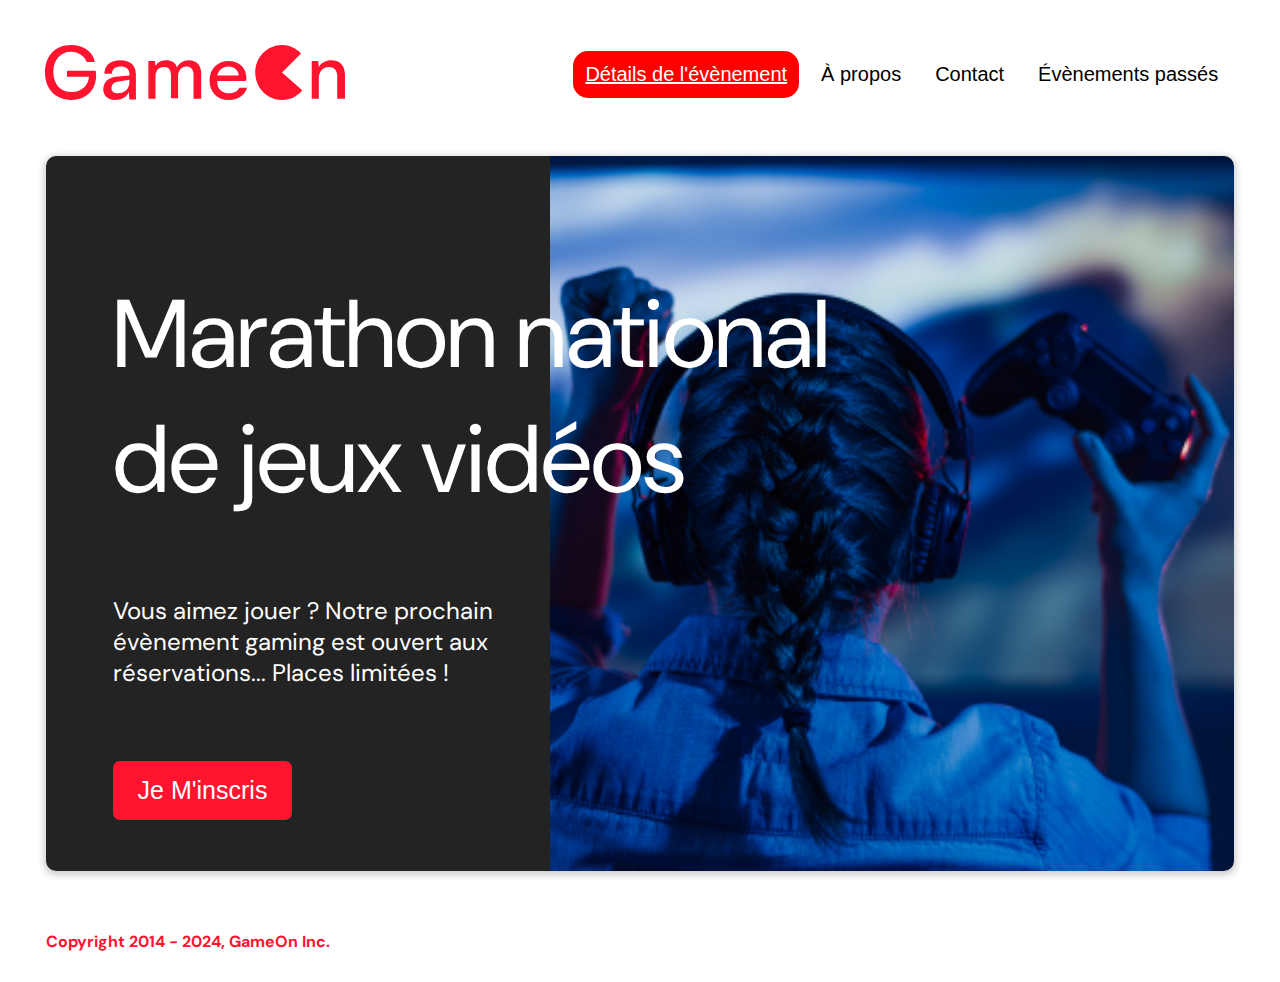
<file: index.html>
<!DOCTYPE html>
<html lang="fr">

<head>
  <meta charset="UTF-8">
  <meta name="viewport" content="width=device-width, initial-scale=1.0">
  <title>Reservation</title>
  <link rel="shortcut icon" href="./img/favicon.svg" type="image/x-icon">
  <link rel="stylesheet" href="./css/modal.css">
  <link rel="stylesheet" href="https://cdnjs.cloudflare.com/ajax/libs/font-awesome/4.7.0/css/font-awesome.min.css">
  <link href="https://fonts.googleapis.com/css?family=DM+Sans" rel="stylesheet">
  <script src="./js/modal.js" defer></script>
  <script src="./js/formValidation.js" defer></script>
</head>

<body>
  <header>
    <div class="navigation" id="navigation">
      <div class="header-logo">
        <img alt="logo" src="./img/logo.svg" class="logo-img">
      </div>
      <div class="main-navbar">
        <a href="javascript:void(0);" class="icon">
          <i class="fa fa-bars burger-color"></i>
        </a>
        <a href="#" class="active"><span>Détails de l'évènement</span></a>
        <a href="#"><span>À propos</span></a>
        <a href="#"><span>Contact</span></a>
        <a href="#"><span>Évènements passés</span></a>
      </div>
    </div>
  </header>
  <main>
    <div class="hero-section">
      <div class="hero-content">
        <h1 class="hero-headline">
          Marathon national<br>
          de jeux vidéos
        </h1>
        <p class="hero-text">
          Vous aimez jouer ? Notre prochain évènement gaming est ouvert aux réservations... Places limitées !
        </p>
        <button class="btn-signup modal-btn">je m'inscris</button>
      </div>
      <div class="hero-img">
        <img src="./img/bg_img.jpg" alt="img">
      </div>
      <button class="btn-signup modal-btn">je m'inscris</button>
    </div>
    <div class="modal-background">
      <div class="content">
        <span class="close"></span>
        <div class="modal-body">
          <form name="reserve" action="index.html" method="get">
            <div class="formData" data-error-visible="false">
              <label for="first">Prénom</label><br>
              <input class="text-control" type="text" id="first" name="first" minlength="2"><br>
            </div>
            <div class="formData" data-error-visible="false">
              <label for="last">Nom</label><br>
              <input class="text-control" type="text" id="last" name="last"><br>
            </div>
            <div class="formData" data-error-visible="false">
              <label for="email">E-mail</label><br>
              <input class="text-control" type="email" id="email" name="email"><br>
            </div>
            <div class="formData" data-error-visible="false">
              <label for="birthday">Date de naissance</label><br>
              <input class="text-control" type="date" id="birthday" name="birthday"><br>
            </div>
            <div class="formData" data-error-visible="false">
              <label for="quantity">À combien de tournois GameOn avez-vous déjà participé ?</label><br>
              <input type="number" class="text-control" id="quantity" name="quantity" min="0" max="99">
            </div>
            <p class="text-label">
              A quel tournoi souhaitez-vous participer cette année ?
            </p>
            <div class="formData" data-error-visible="false" id="locations">
              <input class="checkbox-input" type="radio" id="location1" name="location" value="New York">
              <label class="checkbox-label" for="location1">
                <span class="checkbox-icon"></span>
                New York
              </label>
              <input class="checkbox-input" type="radio" id="location2" name="location" value="San Francisco">
              <label class="checkbox-label" for="location2">
                <span class="checkbox-icon"></span>
                San Francisco
              </label>
              <input class="checkbox-input" type="radio" id="location3" name="location" value="Seattle">
              <label class="checkbox-label" for="location3">
                <span class="checkbox-icon"></span>
                Seattle
              </label>
              <input class="checkbox-input" type="radio" id="location4" name="location" value="Chicago">
              <label class="checkbox-label" for="location4">
                <span class="checkbox-icon"></span>
                Chicago
              </label>
              <input class="checkbox-input" type="radio" id="location5" name="location" value="Boston">
              <label class="checkbox-label" for="location5">
                <span class="checkbox-icon"></span>
                Boston
              </label>
              <input class="checkbox-input" type="radio" id="location6" name="location" value="Portland">
              <label class="checkbox-label" for="location6">
                <span class="checkbox-icon"></span>
                Portland
              </label>
            </div>
            <div class="formData" data-error-visible="false">
              <input class="checkbox-input" type="checkbox" id="checkbox1" checked required>
              <label class="checkbox2-label" for="checkbox1">
                <span class="checkbox-icon"></span>
                J'ai lu et accepté les conditions d'utilisation.
              </label>
              <br>
              <input class="checkbox-input" type="checkbox" id="checkbox2">
              <label class="checkbox2-label" for="checkbox2">
                <span class="checkbox-icon"></span>
                Je souhaite être prévenu des prochains évènements.
              </label>
              <br>
            </div>
            <input class="btn-submit" type="submit" value="C'est parti">
          </form>
        </div>
      </div>
    </div>
    <div class="confirmation">
      <div class="confirmation-content">
        <span class="confirmation-content__close"></span>
        <p class="confirmation-content__text">Merci pour<br>votre inscription</p>
        <button class="btn-submit" id="confirmation-content__btn">Fermer</button>
      </div>
    </div>
  </main>
  <footer>
    <p class="copyrights">Copyright 2014 - 2024, GameOn Inc.</p>
  </footer>
</body>

</html>
</file>
<file: css/modal.css>
/* Global Styles */
:root {
  --font-default: "DM Sans", Arial, Helvetica, sans-serif;
  --modal-duration: 0.8s;
}

* {
  padding: 0;
  scroll-behavior: smooth;
  box-sizing: border-box;
}

p {
  margin: 0;
}

/* Body Styles */

body {
  font-family: var(--font-default);
  max-width: 1300px;
  margin: 0 auto;
  overflow-x: hidden;
  -webkit-font-smoothing: antialiased;
}

/* Main styles */

main {
  font-size: 130%;
  font-weight: bolder;
  color: black;
  padding-top: 0.5vw;
  padding-left: 2vw;
  padding-right: 2vw;
  margin: 1px 20px 15px;
  border-radius: 2rem;
}

span:hover {
  cursor: pointer;
}

/* Header */

.header-logo {
  float: left;
  margin-right: inherit;
}

.logo-img {
  width: 300px;
}

.navigation {
  overflow: hidden;
  margin: 3.5%;
  display: flex;
  align-items: center;
  justify-content: space-between;
}

.navigation a {
  float: left;
  display: block;
  color: #000000;
  text-align: center;
  padding: 12px 12px;
  margin: 5px;
  text-decoration: none;
  font-size: 20px;
  font-family: Roboto, sans-serif;
}

.navigation a:hover {
  background-color: #ff0000;
  color: #ffffff;
  border-radius: 15px;
  text-decoration: underline;
}

.navigation a.active {
  background-color: #ff0000;
  color: #ffffff;
  border-radius: 15px;
  text-decoration: underline;
}

.navigation .icon {
  display: none;
  color: #FF001B;
  float: right;
  margin-right: 10px;
}

/* Section hero */

.hero-section {
  border-radius: 10px;
  display: grid;
  grid-template-columns: repeat(12, 1fr);
  overflow: hidden;
  box-shadow: 0 2px 7px 2px rgba(0, 0, 0, 0.2);
  margin-bottom: 10px;
}

.hero-content {
  padding: 51px 67px;
  grid-column: span 4;
  background: #232323;
  color: #fff;
  position: relative;
  text-align: left;
  min-width: 424px;
}

.hero-content::after {
  content: "";
  width: 100%;
  height: 100%;
  background: #232323;
  position: absolute;
  right: -80px;
  top: 0;
}

.hero-content>* {
  position: relative;
  z-index: 1;
}

.hero-headline {
  font-size: 6rem;
  font-weight: normal;
  white-space: nowrap;
}

.hero-text {
  width: 146%;
  font-weight: normal;
  margin: 73px 0;
  padding: 0;
  font-size: 1.5rem;
}

.hero-img {
  grid-column: span 8;
}

.hero-img img {
  width: 100%;
  height: 100%;
  display: block;
  padding: 0;
}

.hero-section>.btn-signup {
  display: none;
}

/* Modal form */
.modal-background {
  display: none;
  position: fixed;
  z-index: 1;
  left: 0;
  top: 0;
  height: 100%;
  width: 100%;
  overflow: auto;
  background-color: rgba(26, 39, 156, 0.4);
}

.content {
  margin: 5% auto;
  width: 100%;
  max-width: 500px;
  animation-name: modalLaunch;
  animation-duration: var(--modal-duration);
  background: #232323;
  border-radius: 10px;
  overflow: hidden;
  position: relative;
  color: #fff;
  padding-top: 10px;
}

.modal-body {
  padding: 15px 38px;
  margin: 15px auto;
}

.close {
  position: absolute;
  right: 15px;
  top: 15px;
  width: 32px;
  height: 32px;
  opacity: 1;
  cursor: pointer;
  transform: scale(0.7);
}

.close:before,
.close:after {
  position: absolute;
  left: 15px;
  content: " ";
  height: 33px;
  width: 3px;
  background-color: #fff;
}

.close:before {
  transform: rotate(45deg);
}

.close:after {
  transform: rotate(-45deg);
}

label {
  font-family: var(--font-default);
  font-size: 14px;
  font-weight: normal;
  display: inline-block;
  margin: 11px 0 17px 0;
}

label:hover {
  cursor: pointer;
}

input {
  padding: 8px;
  border: 1px solid #c4c4c4;
  outline: none;
}

.text-control {
  margin: 0;
  padding: 8px;
  width: 100%;
  border-radius: 8px;
  font-size: 20px;
  height: 48px;
}

.formData[data-error]::after {
  content: attr(data-error);
  font-size: 10px;
  color: #e54858;
  display: block;
  margin-top: 4px;
  margin-bottom: 7px;
  text-align: left;
  line-height: 1.3;
  opacity: 0;
  transition: 0.3s;
}

.formData[data-error-visible="true"]::after {
  opacity: 1;
}

.formData[data-error-visible="true"] .text-control {
  border: 2px solid #e54858;
}

.checkbox-label,
.checkbox2-label {
  position: relative;
  font-size: 12px;
  font-weight: normal;
  margin-left: 23px;
  margin-right: 25px;
}

.checkbox-label .checkbox-icon,
.checkbox2-label .checkbox-icon {
  display: block;
  width: 20px;
  height: 20px;
  border: 2px solid #279e7a;
  border-radius: 50%;
  text-indent: 29px;
  white-space: nowrap;
  position: absolute;
  left: -25px;
  top: -3px;
  transition: 0.3s;
}

.checkbox-label .checkbox-icon::after,
.checkbox2-label .checkbox-icon::after {
  content: "";
  width: 13px;
  height: 13px;
  background-color: #279e7a;
  border-radius: 50%;
  text-indent: 29px;
  white-space: nowrap;
  position: absolute;
  left: 50%;
  top: 50%;
  transform: translate(-50%, -50%);
  transition: 0.3s;
  opacity: 0;
}

.checkbox-input {
  display: none;
}

.checkbox-input:checked+.checkbox-label .checkbox-icon::after,
.checkbox-input:checked+.checkbox2-label .checkbox-icon::after {
  opacity: 1;
}

.checkbox-input:checked+.checkbox2-label .checkbox-icon {
  background: #279e7a;
}

.checkbox2-label .checkbox-icon {
  border-radius: 4px;
  border: 0;
  background: #c4c4c4;
}

.checkbox2-label .checkbox-icon::after {
  width: 7px;
  height: 4px;
  border-radius: 2px;
  background: transparent;
  border: 2px solid transparent;
  border-bottom-color: #fff;
  border-left-color: #fff;
  transform: rotate(-55deg);
  left: 21%;
  top: 19%;
}

.btn-submit,
.btn-signup {
  background: #fe142f;
  display: block;
  margin: 12px auto auto auto;
  border-radius: 7px;
  font-size: 1rem;
  padding: 12px 82px;
  color: #fff;
  cursor: pointer;
  border: none;
}

.btn-signup {
  outline: none;
  text-transform: capitalize;
  margin: 0;
  margin-top: 59px;
  font-size: 25px;
  padding: 15px 25px;
}

.btn-submit:hover,
.btn-signup:hover {
  background: #3876ac;
}

/* styles for tournament select */
.text-label {
  font-weight: normal;
  font-size: 14px;
}

/* Footer */

footer {
  padding-left: 2vw;
  padding-right: 2vw;
  margin: 0 20px;
}

.copyrights {
  color: #fe142f;
  padding: 0;
  font-size: 1rem;
  margin: 60px 0 30px;
  font-weight: bolder;
}

/* Confirmation modal */

.confirmation {
  display: none;
  position: fixed;
  z-index: 1;
  left: 0;
  top: 0;
  height: 101%;
  width: 100%;
  overflow: auto;
  background-color: rgba(26, 39, 156, 0.4);
}

.confirmation-content {
  margin: 5% auto;
  width: 100%;
  height: 87%;
  max-width: 500px;
  animation-name: modalLaunch;
  animation-duration: var(--modal-duration);
  background: #232323;
  border-radius: 10px;
  overflow: hidden;
  position: relative;
  color: #fff;
  box-shadow: 0px 12px 12px 0px rgba(0, 0, 0, 0.25);
}

.confirmation-content__close {
  position: absolute;
  right: 15px;
  top: 15px;
  width: 32px;
  height: 32px;
  opacity: 1;
  cursor: pointer;
  transform: scale(0.7);
}

.confirmation-content__close:before,
.confirmation-content__close:after {
  position: absolute;
  left: 15px;
  content: " ";
  height: 33px;
  width: 3px;
  background-color: #fff;
}

.confirmation-content__close:before {
  transform: rotate(45deg);
}

.confirmation-content__close:after {
  transform: rotate(-45deg);
}

.confirmation-content__text {
  width: 100%;
  height: 100%;
  background-color: #232323;
  color: #fff;
  display: flex;
  justify-content: center;
  align-items: center;
  padding: 20px;
  text-align: center;
  line-height: 142.6%;
  font-size: 36px;
  font-weight: 400;
}

#confirmation-content__btn {
  position: relative;
  top: -140px;
}

/*--------------------------------media query--------------------------------*/

@media (min-width: 801px) and (max-width: 979px) {
  .hero-headline {
    font-size: 4.5rem;
  }
}

@media screen and (max-width: 800px) {
  main {
    padding-top: 0;
    margin-top: 0;
  }

  h1 {
    margin: 0;
  }

  .logo-img {
    width: 170px;
    padding-top: 20px;
    padding-left: 15px;
    padding-right: 0;
    padding-bottom: 20px;
  }

  .hero-section {
    display: block;
    box-shadow: unset;
  }

  .hero-content {
    background: #fff;
    color: #000;
    padding: 0;
    min-width: auto;
  }

  .hero-content::after {
    content: unset;
  }

  .hero-content .btn-signup {
    display: none;
  }

  .hero-headline {
    font-size: 4rem;
    font-weight: bold;
    white-space: normal;
    text-align: justify;
  }

  .hero-text {
    width: unset;
    font-size: 1.5rem;
    margin: 17px 0 36px 0;
  }

  .hero-img img {
    border-radius: 10px;
    margin-top: 40px;
  }

  .hero-section>.btn-signup {
    display: block;
    margin: 32px auto 10px;
  }

  .copyrights {
    margin-top: 50px;
    text-align: center;
  }
}

@media screen and (max-width: 768px) {

  label {
    margin: 10px 0;
  }

  .modal-body {
    padding: 15px 30px;
  }

  .formData {
    font-size: 14px;
  }

  .main-navbar {
    width: 100%;
  }

  .navigation {
    overflow: hidden;
    margin: 3.5%;
  }

  .navigation a {
    display: none;
  }

  .navigation a.icon {
    float: right;
    display: block;
  }

  .navigation a.icon:hover {
    color: red;
    background-color: unset;
  }

  .navigation.responsive {
    position: relative;
    flex-direction: column;
    align-items: flex-start;
  }

  .navigation.responsive .icon {
    position: absolute;
    right: 0px;
    top: 7px;
  }

  .navigation.responsive a {
    float: none;
    display: block;
    text-align: left;
  }


  .checkbox-label,
  .checkbox2-label {
    font-size: 11px;
  }

  .confirmation {
    background-color: unset;
  }

  .confirmation-content {
    margin-top: 79px;
    margin-bottom: auto;
    margin: 79px auto auto auto;
    color: #fff;
    overflow: hidden;
    border-radius: 8px 8px 0px 0px;
    max-width: 100%;
  }

}

@media screen and (max-width: 540px) {
  .logo-img {
    width: 103px;
    padding-top: 25px;
  }

  .content {
    margin: 22% auto 0 auto;
    border-radius: 8px 8px 0px 0px;
  }

  .navigation.responsive .icon {
    top: 1.5%;
  }

  .navigation a {
    display: none;
  }

  .navigation a.icon {
    float: right;
    display: block;
  }

  .hero-headline {
    font-size: 2.225rem;
  }

  .hero-text {
    font-size: 13px;
  }

  .btn-submit,
  .btn-signup {
    font-size: 14px;
    padding: 8px 35px;
  }

  .checkbox-label,
  .checkbox2-label {
    margin-right: 4.2px;
  }

  .copyrights {
    margin-top: 0;
    font-size: 10px;
  }
}

/* Animation for modal form */

@keyframes modalLaunch {
  from {
    opacity: 0;
    transform: translateY(-150px);
  }

  to {
    opacity: 1;
  }
}
</file>
